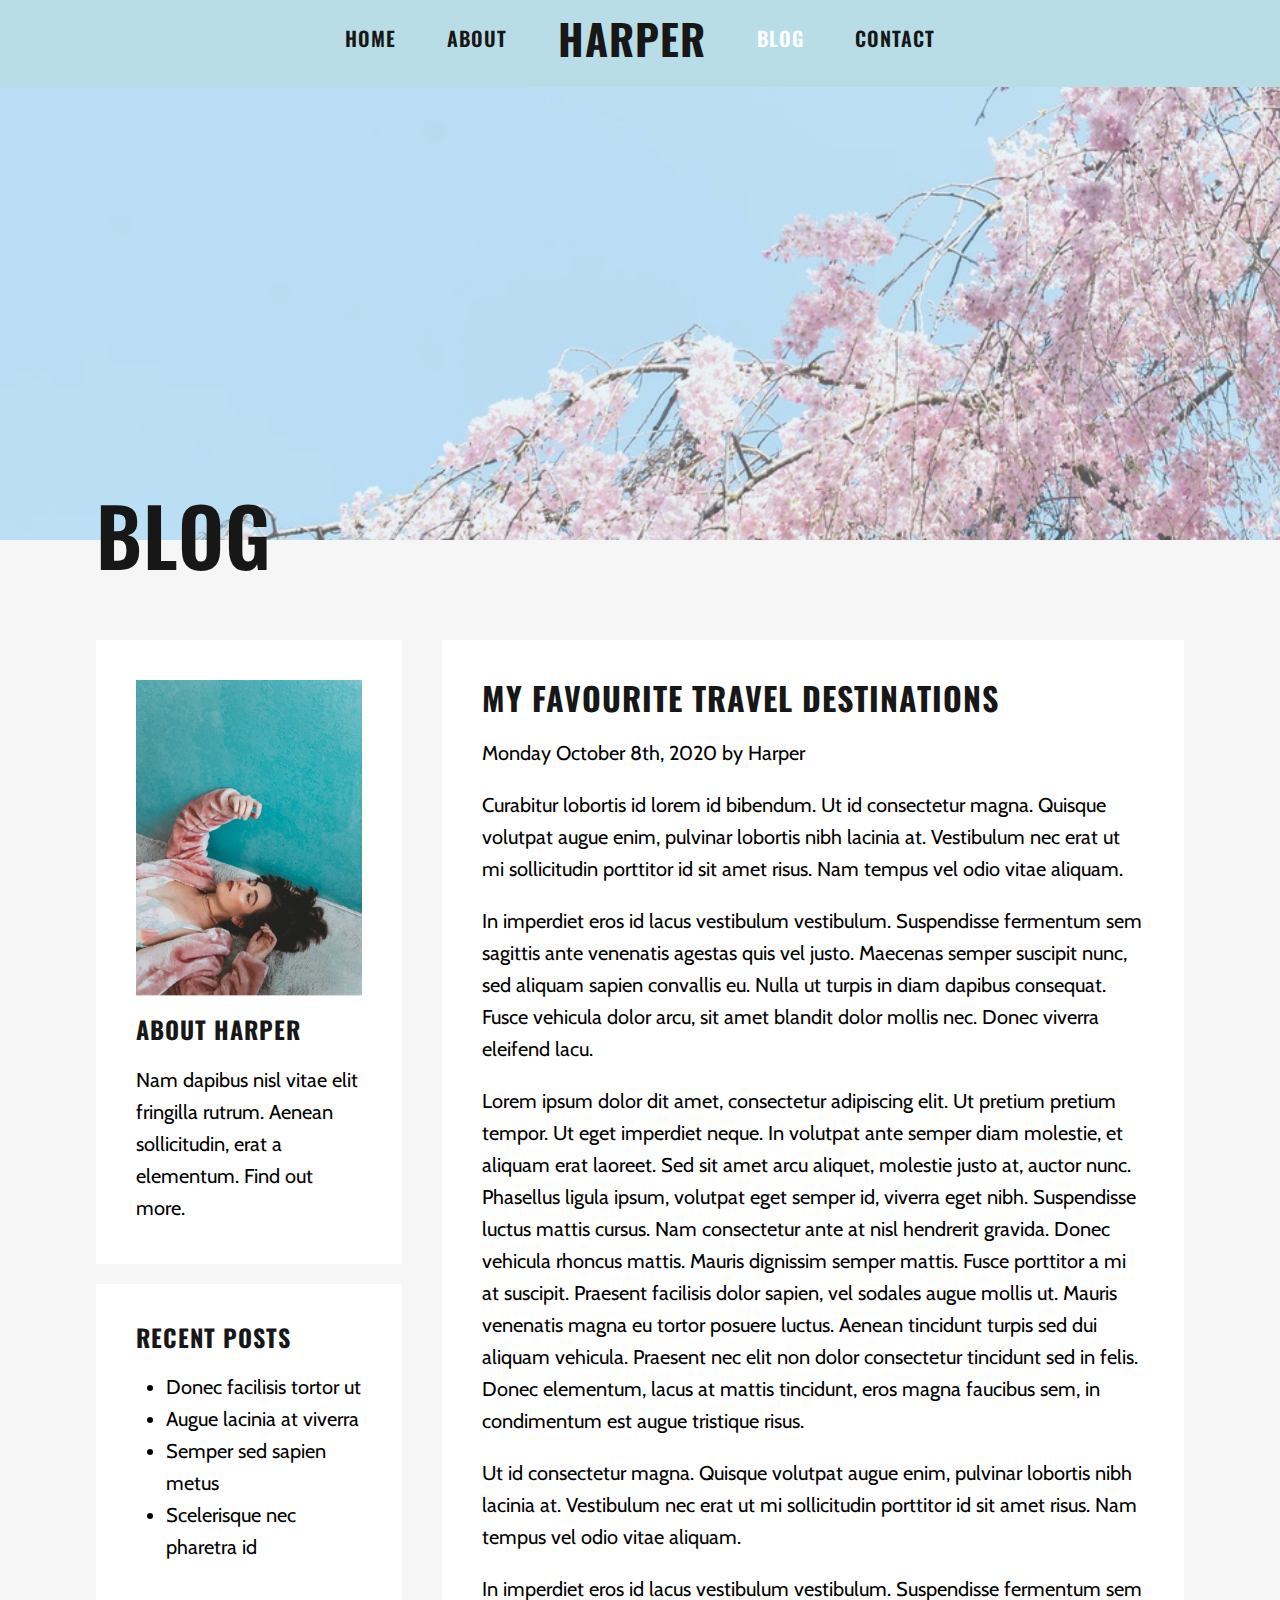
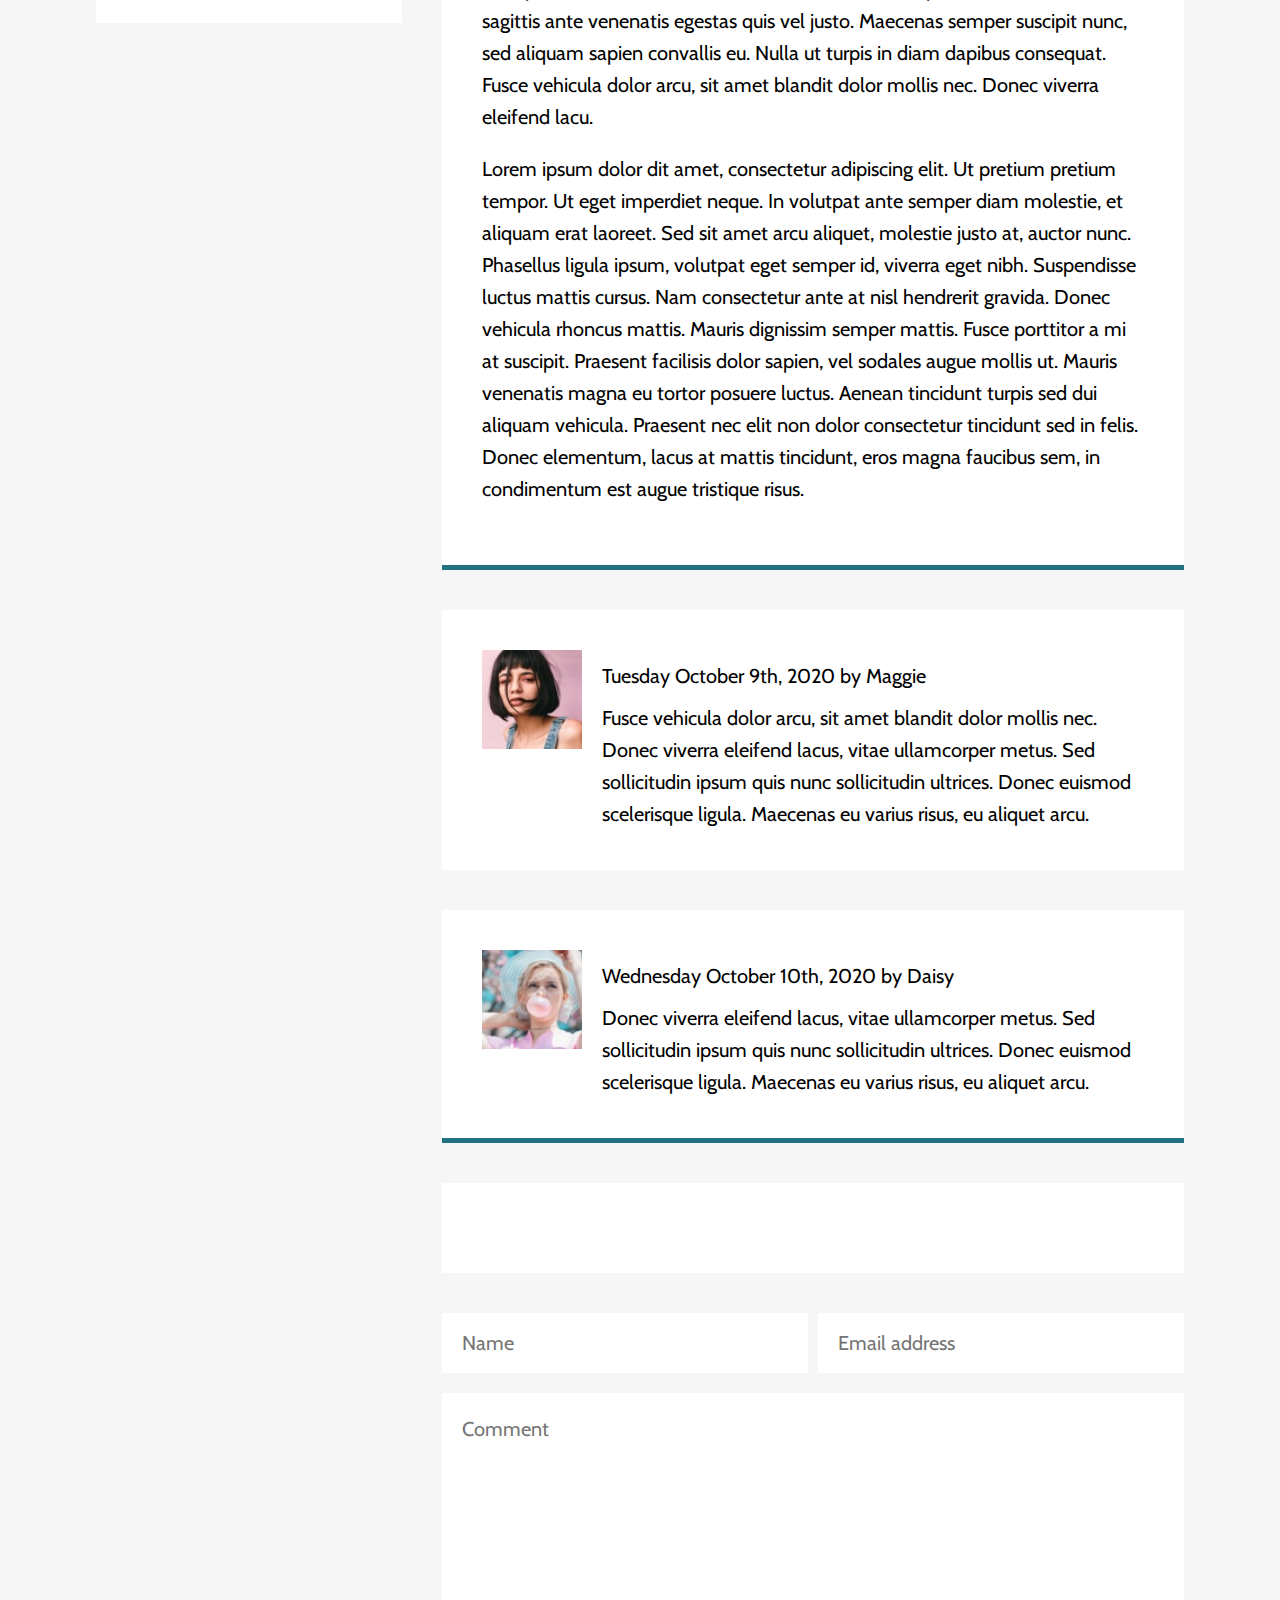
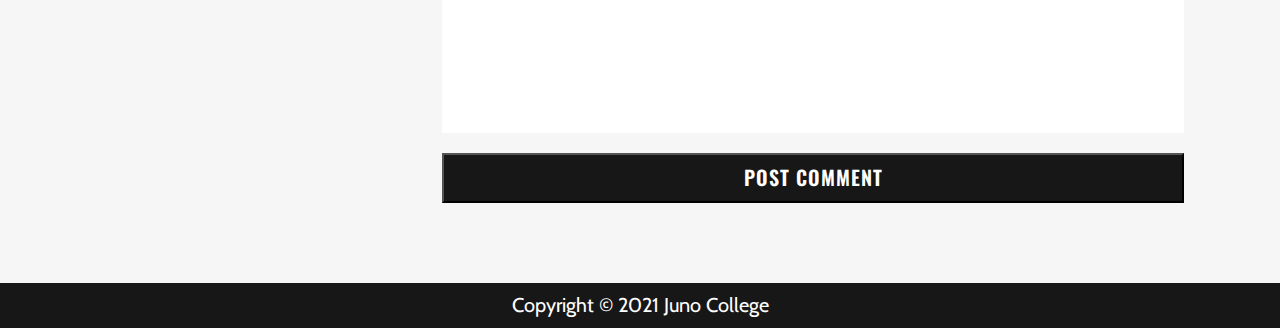
<file: html/blog.html>
<!DOCTYPE html>
<html lang="en">
<head>
    <meta charset="UTF-8">
    <meta http-equiv="X-UA-Compatible" content="IE=edge">
    <meta name="viewport" content="width=device-width, initial-scale=1.0">
    <title>Blog</title>
    <link rel="preconnect" href="https://fonts.gstatic.com">
    <link href="https://fonts.googleapis.com/css2?family=Cabin&family=Oswald:wght@400;600&display=swap" rel="stylesheet">
    <link rel="stylesheet" href="../styles/style.css">
</head>
<body class="blog">
    <!-- header -->
    <header class="blogHeader">
        <nav class="headerNav">
            <ul>
                <li class="hide"><a href="../index.html">Home</a></li>
                <li class="hide"><a href="#">About</a></li>
                <li><h2>Harper</h2></li>
                <li class="hide"><a href="blog.html">Blog</a></li>
                <li class="hide"><a href="contact.html">Contact</a></li>
            </ul>
            <ul class="mobileNav">
                <li><a href="../index.html">Home</a></li>
                <li><a href="#">About</a></li>
                <li><a href="blog.html">Blog</a></li>
                <li><a href="contact.html">Contact</a></li>
            </ul>
        </nav>
        <div class="blogWrapper">
            <h1>Blog</h1>
        </div>
    </header>
    <!-- main -->
    <main>
        <div class="blogWrapper">
            <div class="blogPageFlexContainer">
                <section class="aboutRecent">
                    <div class="about">
                        <div class="aboutImg">
                            <img src="../assets/blog-image-2.jpg" alt="a person with a pink fur coat on laying on the carpet beside a turquoise wall">
                        </div>
                        <div class="aboutText">
                            <h4><a href="#" class="blogAboutLink">About Harper</a></h4>
                            <p>Nam dapibus nisl vitae elit fringilla rutrum.  Aenean sollicitudin, erat a elementum.  Find out more.</p>
                        </div>
                    </div>
                    <div class="recent">
                        <h4>Recent Posts</h4>
                        <ul>
                            <li>Donec facilisis tortor ut</li>
                            <li>Augue lacinia at viverra</li>
                            <li>Semper sed sapien metus</li>
                            <li>Scelerisque nec pharetra id</li>
                        </ul>
                    </div>
                </section>
                <section class="blogPosts">
                    <div class="blogPostEntry entryOne">
                        <h3>My Favourite Travel Destinations</h3>
                        <p>Monday October 8th, 2020 by Harper</p>
                        <p>Curabitur lobortis id lorem id bibendum.  Ut id consectetur magna.  Quisque volutpat augue enim, pulvinar lobortis nibh lacinia at.  Vestibulum nec erat ut mi sollicitudin porttitor id sit amet risus.  Nam tempus vel odio vitae aliquam.</p>
                        <p>In imperdiet eros id lacus vestibulum vestibulum.  Suspendisse fermentum sem sagittis ante venenatis agestas quis vel justo.  Maecenas semper suscipit nunc, sed aliquam sapien convallis eu.  Nulla ut turpis in diam dapibus consequat. Fusce vehicula dolor arcu, sit amet blandit dolor mollis nec.  Donec viverra eleifend lacu.</p>
                        <p>Lorem ipsum dolor dit amet, consectetur adipiscing elit.  Ut pretium pretium tempor.  Ut eget imperdiet neque.  In volutpat ante semper diam molestie, et aliquam erat laoreet.  Sed sit amet arcu aliquet, molestie justo at, auctor nunc.  Phasellus ligula ipsum, volutpat eget semper id, viverra eget nibh.  Suspendisse luctus mattis cursus.  Nam consectetur ante at nisl hendrerit gravida.  Donec vehicula rhoncus mattis.  Mauris dignissim semper mattis.  Fusce porttitor a mi at suscipit.  Praesent facilisis dolor sapien, vel sodales augue mollis ut.  Mauris venenatis magna eu tortor posuere luctus.  Aenean tincidunt turpis sed dui aliquam vehicula.  Praesent nec elit non dolor consectetur tincidunt sed in felis.  Donec elementum, lacus at mattis tincidunt, eros magna faucibus sem, in condimentum est augue tristique risus.</p>
                        <p>Ut id consectetur magna.  Quisque volutpat augue enim, pulvinar lobortis nibh lacinia at.  Vestibulum nec erat ut mi sollicitudin porttitor id sit amet risus.  Nam tempus vel odio vitae aliquam.</p>
                        <p>In imperdiet eros id lacus vestibulum vestibulum.  Suspendisse fermentum sem sagittis ante venenatis egestas quis vel justo.  Maecenas semper suscipit nunc, sed aliquam sapien convallis eu.  Nulla ut turpis in diam dapibus consequat.  Fusce vehicula dolor arcu, sit amet blandit dolor mollis nec.  Donec viverra eleifend lacu.</p>
                        <p>Lorem ipsum dolor dit amet, consectetur adipiscing elit.  Ut pretium pretium tempor.  Ut eget imperdiet neque.  In volutpat ante semper diam molestie, et aliquam erat laoreet.  Sed sit amet arcu aliquet, molestie justo at, auctor nunc.  Phasellus ligula ipsum, volutpat eget semper id, viverra eget nibh.  Suspendisse luctus mattis cursus.  Nam consectetur ante at nisl hendrerit gravida.  Donec vehicula rhoncus mattis.  Mauris dignissim semper mattis.  Fusce porttitor a mi at suscipit.  Praesent facilisis dolor sapien, vel sodales augue mollis ut.  Mauris venenatis magna eu tortor posuere luctus.  Aenean tincidunt turpis sed dui aliquam vehicula.  Praesent nec elit non dolor consectetur tincidunt sed in felis.  Donec elementum, lacus at mattis tincidunt, eros magna faucibus sem, in condimentum est augue tristique risus.</p>
                    </div>
                    <div class="blogPostEntry entryTwo">
                        <div class="entryImgContainer">
                            <img src="../assets/blog-image-3.jpg" alt="user profile picture">
                        </div>
                        <div class="entryText">
                            <p>Tuesday October 9th, 2020 by Maggie</p>
                            <p>Fusce vehicula dolor arcu, sit amet blandit dolor mollis nec.  Donec viverra eleifend lacus, vitae ullamcorper metus.  Sed sollicitudin ipsum quis nunc sollicitudin ultrices.  Donec euismod scelerisque ligula.  Maecenas eu varius risus, eu aliquet arcu.</p>
                        </div>
                    </div>
                    <div class="blogPostEntry entryThree">
                        <div class="entryImgContainer">
                            <img src="../assets/blog-image-4.jpg" alt="user profile picture">
                        </div>
                        <div class="entryText">
                            <p>Wednesday October 10th, 2020 by Daisy</p>
                            <p>Donec viverra eleifend lacus, vitae ullamcorper metus.  Sed sollicitudin ipsum quis nunc sollicitudin ultrices.  Donec euismod scelerisque ligula.  Maecenas eu varius risus, eu aliquet arcu.</p>
                        </div>
                    </div>
                    <!-- user comments -->
                    <div class="userBlogEntry">
                        <div class="userImg">
                            <!-- user img to be added here -->
                        </div>
                        <div class="userBlogPost">
                            <!-- dynamic user content to be added here -->
                            <p class="userNameDate"></p>
                            <p class="userEntryText"></p>
                        </div>
                    </div>
                    <div class="formContainer">
                        <form class="entryForm">
                            <label for="name" class="visually-hidden">Name</label>
                            <input type="text" id="name" name="name" placeholder="Name">
                            <label for="email" class="visually-hidden">Email address</label>
                            <input type="email" id="email" name="email" placeholder="Email address">
                            <label for="comment" class="visually-hidden">Comment</label>
                            <textarea id="blogComment" name="blogComment" rows="10" placeholder="Comment"></textarea>
                            <button class="longButton">Post Comment</button>
                        </form>
                    </div>
                </section>
            </div>
        </div>
    </main>
    <footer>
        <p>Copyright © 2021 Juno College</p>
    </footer>
    <script src="../scripts/script.js"></script>
</body>
</html>
</file>
<file: styles/style.css>
html {
  line-height: 1.15;
  -ms-text-size-adjust: 100%;
  -webkit-text-size-adjust: 100%;
}

body {
  margin: 0;
}

article, aside, footer, header, nav, section {
  display: block;
}

h1 {
  font-size: 2em;
  margin: .67em 0;
}

figcaption, figure, main {
  display: block;
}

figure {
  margin: 1em 40px;
}

hr {
  -webkit-box-sizing: content-box;
          box-sizing: content-box;
  height: 0;
  overflow: visible;
}

pre {
  font-family: monospace,monospace;
  font-size: 1em;
}

a {
  background-color: transparent;
  -webkit-text-decoration-skip: objects;
}

abbr[title] {
  border-bottom: none;
  text-decoration: underline;
  -webkit-text-decoration: underline dotted;
          text-decoration: underline dotted;
}

b, strong {
  font-weight: inherit;
}

b, strong {
  font-weight: bolder;
}

code, kbd, samp {
  font-family: monospace,monospace;
  font-size: 1em;
}

dfn {
  font-style: italic;
}

mark {
  background-color: #ff0;
  color: #000;
}

small {
  font-size: 80%;
}

sub, sup {
  font-size: 75%;
  line-height: 0;
  position: relative;
  vertical-align: baseline;
}

sub {
  bottom: -.25em;
}

sup {
  top: -.5em;
}

audio, video {
  display: inline-block;
}

audio:not([controls]) {
  display: none;
  height: 0;
}

img {
  border-style: none;
}

svg:not(:root) {
  overflow: hidden;
}

button, input, optgroup, select, textarea {
  font-family: sans-serif;
  font-size: 100%;
  line-height: 1.15;
  margin: 0;
}

button, input {
  overflow: visible;
}

button, select {
  text-transform: none;
}

button, html [type=button], [type=reset], [type=submit] {
  -webkit-appearance: button;
}

button::-moz-focus-inner, [type=button]::-moz-focus-inner, [type=reset]::-moz-focus-inner, [type=submit]::-moz-focus-inner {
  border-style: none;
  padding: 0;
}

button:-moz-focusring, [type=button]:-moz-focusring, [type=reset]:-moz-focusring, [type=submit]:-moz-focusring {
  outline: 1px dotted ButtonText;
}

fieldset {
  padding: .35em .75em .625em;
}

legend {
  -webkit-box-sizing: border-box;
          box-sizing: border-box;
  color: inherit;
  display: table;
  max-width: 100%;
  padding: 0;
  white-space: normal;
}

progress {
  display: inline-block;
  vertical-align: baseline;
}

textarea {
  overflow: auto;
}

[type=checkbox], [type=radio] {
  -webkit-box-sizing: border-box;
          box-sizing: border-box;
  padding: 0;
}

[type=number]::-webkit-inner-spin-button, [type=number]::-webkit-outer-spin-button {
  height: auto;
}

[type=search] {
  -webkit-appearance: textfield;
  outline-offset: -2px;
}

[type=search]::-webkit-search-cancel-button, [type=search]::-webkit-search-decoration {
  -webkit-appearance: none;
}

::-webkit-file-upload-button {
  -webkit-appearance: button;
  font: inherit;
}

details, menu {
  display: block;
}

summary {
  display: list-item;
}

canvas {
  display: inline-block;
}

template {
  display: none;
}

[hidden] {
  display: none;
}

.clearfix:after {
  visibility: hidden;
  display: block;
  font-size: 0;
  content: '';
  clear: both;
  height: 0;
}

html {
  -webkit-box-sizing: border-box;
  box-sizing: border-box;
}

*, *:before, *:after {
  -webkit-box-sizing: inherit;
          box-sizing: inherit;
}

.sr-only {
  position: absolute;
  width: 1px;
  height: 1px;
  margin: -1px;
  border: 0;
  padding: 0;
  white-space: nowrap;
  -webkit-clip-path: inset(100%);
          clip-path: inset(100%);
  clip: rect(0 0 0 0);
  overflow: hidden;
}

h1,
h2,
h3,
h4,
a,
.findButton,
.readButton,
.longButton,
.headerNav li,
.mobileNav li {
  font-family: "Oswald", sans-serif;
  letter-spacing: 0.05rem;
  color: #171717;
  text-transform: uppercase;
  color: #171717;
  margin: 0;
}

.findButton,
.readButton,
.longButton {
  color: #FFF;
}

.headerNav li,
.mobileNav li {
  font-weight: 600;
}

h1 {
  font-size: 4rem;
  line-height: 4.6rem;
  font-weight: 600;
}

.homeH1 {
  font-size: 6rem;
}

h2 {
  font-size: 2.1rem;
}

h3 {
  font-size: 1.6rem;
}

h4 {
  font-size: 1.2rem;
}

.findButton,
.readButton,
.longButton {
  text-align: center;
  line-height: 1.6px;
  font-weight: 600;
}

.headerNav li {
  line-height: 1.45rem;
}

p,
.recent ul li {
  font-family: "Cabin", sans-serif;
  line-height: 1.6;
  letter-spacing: 0rem;
  margin: 0;
}

input[placeholder],
textarea[placeholder] {
  font-family: "Cabin", sans-serif;
  color: #171717;
  padding-left: 1rem;
  line-height: 1.6rem;
}

footer p {
  color: #FFF;
}

.wrapper {
  max-width: 1280px;
  width: 90%;
  margin: 0 auto;
}

.homeHeader {
  height: 80vh;
  background: #B9DDE7;
}

.home a[href$="index.html"] {
  color: #FFF;
}

.headerFlexContainer {
  padding-top: 1rem;
  display: -webkit-box;
  display: -ms-flexbox;
  display: flex;
  -webkit-box-pack: justify;
      -ms-flex-pack: justify;
          justify-content: space-between;
}

.headerImg {
  margin: 1.5rem 2rem 0 0;
  width: 40%;
  -webkit-box-shadow: 1rem 1rem 0 0 #FFF;
          box-shadow: 1rem 1rem 0 0 #FFF;
}

.heroLogo {
  width: 60%;
  -ms-flex-item-align: center;
      -ms-grid-row-align: center;
      align-self: center;
  position: relative;
}

.logoImg {
  width: 7rem;
  position: absolute;
  top: -65%;
  right: 30%;
}

.whosHarper {
  background: #F6F6F6;
  margin: 0;
}

.whosHarperFlexContainer {
  width: 50%;
  float: right;
  display: -webkit-box;
  display: -ms-flexbox;
  display: flex;
  -webkit-box-orient: vertical;
  -webkit-box-direction: normal;
      -ms-flex-direction: column;
          flex-direction: column;
  padding-top: 7%;
  padding-bottom: 7%;
}

.whosHarperFlexContainer h2 {
  padding-bottom: 1rem;
}

.whosHarperFlexContainer p {
  padding-bottom: 2rem;
}

.findButton {
  background: #171717;
  padding: 0.5rem 2rem;
}

.findButton:hover,
.findButton:focus {
  background: #F38D8D;
  color: #171717;
}

.linksSection {
  background: #F6F6F6;
  padding: 5% 0 5% 0;
}

.linksFlexContainer {
  display: -webkit-box;
  display: -ms-flexbox;
  display: flex;
  -ms-flex-wrap: wrap;
      flex-wrap: wrap;
}

.linksFlexChild {
  width: 50%;
  display: -webkit-box;
  display: -ms-flexbox;
  display: flex;
}

.fontAwesome {
  margin-right: 1rem;
}

.fontAwesome i {
  background: #B9DDE7;
  font-size: 1.6rem;
  height: 3rem;
  width: 3rem;
  padding: 0.65rem;
  border-radius: 50%;
  text-align: center;
}

.linksFlexChild h3 {
  padding-bottom: 1rem;
}

.linksFlexChild p {
  margin-bottom: 2rem;
}

.blogSection {
  background: #FFF;
}

.leftWrapper {
  margin-left: auto;
  margin-right: 0;
  max-width: 640px;
  width: 80%;
}

.rightWrapper {
  margin-left: 0;
  margin-right: auto;
  max-width: 640px;
  width: 80%;
}

.blogFlexContainer {
  display: -webkit-box;
  display: -ms-flexbox;
  display: flex;
  -ms-flex-wrap: wrap;
      flex-wrap: wrap;
  -ms-flex-line-pack: center;
      align-content: center;
}

.blogChild {
  width: 40%;
  display: -webkit-box;
  display: -ms-flexbox;
  display: flex;
  -webkit-box-flex: 1;
      -ms-flex: 1 0 auto;
          flex: 1 0 auto;
}

.blogImgLeftContainer {
  background: #227284;
  position: relative;
  top: -1.5rem;
}

.blogImgRightContainer {
  background: #B9DDE7;
  position: relative;
  bottom: -2rem;
}

.blogImgLeft {
  position: relative;
  top: -1rem;
  right: 1rem;
}

.blogImgRight {
  position: relative;
  bottom: 1rem;
  left: -1rem;
}

.blogTextRight,
.blogTextLeft {
  -webkit-box-orient: vertical;
  -webkit-box-direction: normal;
      -ms-flex-direction: column;
          flex-direction: column;
}

.blogTextRight {
  margin-left: 0;
  margin-right: auto;
  padding-left: 2rem;
  padding-top: 2rem;
  width: 90%;
}

.blogTextLeft {
  margin-left: auto;
  margin-right: 0;
  padding-right: 5rem;
  padding-top: 1rem;
  width: 90%;
}

.blogTextRight h3,
.blogTextLeft h3 {
  padding-bottom: 1.5rem;
}

.blogTextRight p,
.blogTextLeft p {
  padding-bottom: 2rem;
}

.readButton {
  background: #171717;
  padding: 1rem 1.25rem;
  margin-bottom: 1rem;
}

.blogTextRight .readButton {
  -ms-flex-item-align: start;
      align-self: flex-start;
}

.blogTextLeft .readButton {
  -ms-flex-item-align: end;
      align-self: flex-end;
}

.readButton:hover,
.readButton:focus {
  background: #F38D8D;
  color: #171717;
}

.journeySection {
  background: #F6F6F6;
  padding: 4rem 0 4rem 0;
}

.journeyFlexContainer {
  display: -webkit-box;
  display: -ms-flexbox;
  display: flex;
  -webkit-box-align: center;
      -ms-flex-align: center;
          align-items: center;
}

.journeyImgContainer {
  width: 30%;
  padding-right: 3.5rem;
}

.journeyImgContainer img {
  -webkit-box-shadow: 1rem 1rem 0 0 #227284;
          box-shadow: 1rem 1rem 0 0 #227284;
}

.journeyText {
  width: 70%;
}

.journeyText h2 {
  padding-bottom: 1rem;
}

.journeyText p {
  padding-bottom: 3rem;
}

.imgGallery {
  background: #FFF;
}

.imgGalleryContainer {
  display: -webkit-box;
  display: -ms-flexbox;
  display: flex;
  -webkit-box-pack: justify;
      -ms-flex-pack: justify;
          justify-content: space-between;
}

.imgGalleryContainer:first-child,
.imgGalleryContainer:nth-child(2) {
  margin-right: 0.5rem;
}

.imgGalleryChild {
  padding: 4rem 0;
  width: calc(100% / 3 - 1rem);
}

@media (max-width: 800px) {
  .wrapper {
    max-width: 800px;
    width: 90%;
    margin: 0 auto;
  }
  .homeHeader {
    height: 60vh;
  }
}

@media (max-width: 700px) {
  .headerImg {
    display: none;
  }
  .homeHeader h1 {
    position: absolute;
    top: 20rem;
  }
  .heroLogo img {
    display: none;
  }
  .whosHarper h2 {
    margin-top: 2rem;
  }
  .whosHarperFlexContainer {
    width: 100%;
  }
  .linksFlexContainer {
    -webkit-box-orient: vertical;
    -webkit-box-direction: normal;
        -ms-flex-direction: column;
            flex-direction: column;
  }
  .linksFlexChild {
    width: 100%;
  }
  .blogChild {
    width: 100%;
  }
  .journeyFlexContainer {
    -webkit-box-orient: vertical;
    -webkit-box-direction: normal;
        -ms-flex-direction: column;
            flex-direction: column;
  }
  .journeyImgContainer {
    width: 80%;
  }
  .journeyText {
    margin-top: 2rem;
  }
  .imgGalleryContainer {
    -webkit-box-orient: vertical;
    -webkit-box-direction: normal;
        -ms-flex-direction: column;
            flex-direction: column;
  }
  .imgGalleryChild {
    width: 100%;
    padding: 1rem 0;
  }
}

@media (max-width: 580px) {
  .wrapper {
    max-width: 580px;
    width: 95%;
    margin: 0 auto;
  }
  .heroLogo h1 {
    font-size: 5rem;
    top: 19rem;
  }
  .whosHarper h2 {
    margin-top: 3rem;
  }
  .bannerImgContainer {
    width: 100%;
  }
}

@media (max-width: 360px) {
  .findButton,
  .readButton {
    padding: 0.5rem 0.75rem;
  }
}

.blogWrapper {
  max-width: 1400px;
  width: 85%;
  margin: 0 auto;
}

.blogHeader {
  height: 60vh;
  background-image: url(../assets/blog-image-1.jpg);
  background-size: cover;
  position: relative;
}

.blog a[href="blog.html"] {
  color: #FFF;
}

.mobileNav {
  padding-top: 0.5rem;
  visibility: hidden;
  display: none;
  height: 1px;
  width: 1px;
}

.blogHeader h1 {
  position: absolute;
  bottom: -2rem;
}

main {
  background: #F6F6F6;
}

.blogPageFlexContainer {
  padding-top: 5rem;
  display: -webkit-box;
  display: -ms-flexbox;
  display: flex;
  -webkit-box-pack: justify;
      -ms-flex-pack: justify;
          justify-content: space-between;
}

.aboutRecent {
  margin-right: 1rem;
  width: calc(30% - 1rem);
}

.about {
  background: #FFF;
  padding: 2rem;
}

.about h4 {
  margin: 1rem 0;
}

.recent {
  background: #FFF;
  margin: 1rem 0 0 0;
  padding: 2rem;
}

.recent ul {
  padding-left: 1.5rem;
}

.blogPosts {
  width: calc(70% - 1rem);
}

.entryOne,
.entryThree {
  border-bottom: 0.25rem solid #227284;
}

.blogPostEntry,
.userBlogEntry {
  background: #FFF;
  padding: 2rem;
  margin-bottom: 2rem;
}

.blogPostEntry h3 {
  margin-bottom: 1rem;
}

.entryOne p {
  margin-bottom: 1rem;
}

.entryTwo,
.entryThree,
.userBlogEntry {
  display: -webkit-box;
  display: -ms-flexbox;
  display: flex;
}

.entryImgContainer,
.userImg {
  margin-right: 1rem;
  width: calc(15% - 1rem);
  -webkit-box-flex: 1;
      -ms-flex: 1 0 auto;
          flex: 1 0 auto;
}

.entryText,
.userBlogPost {
  width: calc(85% - 1rem);
  -webkit-box-flex: 0;
      -ms-flex: 0 1 auto;
          flex: 0 1 auto;
}

.entryText p,
.userBlogPost p {
  margin: 0.5rem 0 0 0;
}

.entryForm {
  display: -webkit-box;
  display: -ms-flexbox;
  display: flex;
  -ms-flex-wrap: wrap;
      flex-wrap: wrap;
  -webkit-box-pack: justify;
      -ms-flex-pack: justify;
          justify-content: space-between;
}

input[name="name"],
input[name="email"] {
  width: calc(50% - 0.25rem);
  height: 3rem;
}

textarea[name="blogComment"] {
  border: none;
  width: 100%;
  margin: 1rem 0;
  resize: none;
  overflow: hidden;
  padding: 1rem 0 0 1rem;
}

.blogButton {
  margin-bottom: 4rem;
}

.visually-hidden {
  position: absolute !important;
  height: 1px;
  width: 1px;
  overflow: hidden;
  clip: rect(1px 1px 1px 1px);
  /* IE6, IE7 */
  clip: rect(1px, 1px, 1px, 1px);
  white-space: nowrap;
  /* added line */
}

@media (max-width: 940px) {
  .blogWrapper {
    max-width: 940px;
    width: 85%;
    margin: 0 auto;
  }
  .blogPageFlexContainer {
    -webkit-box-orient: vertical;
    -webkit-box-direction: normal;
        -ms-flex-direction: column;
            flex-direction: column;
    -webkit-box-pack: justify;
        -ms-flex-pack: justify;
            justify-content: space-between;
  }
  .aboutRecent {
    width: 100%;
    display: -webkit-box;
    display: -ms-flexbox;
    display: flex;
    -webkit-box-pack: justify;
        -ms-flex-pack: justify;
            justify-content: space-between;
    margin-bottom: 1rem;
    margin-right: 0;
  }
  .about {
    width: calc(50% - 0.5rem);
    display: -webkit-box;
    display: -ms-flexbox;
    display: flex;
    margin-right: 0.5rem;
  }
  .aboutImg {
    display: none;
  }
  .recent {
    width: calc(50% - 0.5rem);
    margin-top: 0;
  }
  .blogPosts {
    width: 100%;
  }
  .entryImgContainer {
    -ms-flex-item-align: center;
        -ms-grid-row-align: center;
        align-self: center;
    margin-right: 1rem;
    width: calc(30% - 1rem);
  }
  .entryText {
    width: calc(70% - 1rem);
  }
}

@media (max-width: 675px) {
  .blogWrapper {
    max-width: 675px;
    width: 90%;
    margin: 0 auto;
  }
  .aboutRecent {
    -webkit-box-orient: vertical;
    -webkit-box-direction: normal;
        -ms-flex-direction: column;
            flex-direction: column;
  }
  .about,
  .recent {
    width: 100%;
    text-align: center;
  }
  .about {
    margin-bottom: 1rem;
  }
  .entryForm input[name="name"],
  .entryForm input[name="email"] {
    width: 100%;
    height: 3rem;
  }
}

@media (max-width: 500px) {
  .hide {
    visibility: hidden;
  }
  .entryTwo,
  .entryThree {
    -webkit-box-orient: vertical;
    -webkit-box-direction: normal;
        -ms-flex-direction: column;
            flex-direction: column;
    -webkit-box-align: center;
        -ms-flex-align: center;
            align-items: center;
    text-align: center;
    padding: 0.5rem;
  }
  .entryImgContainer {
    width: 70%;
  }
}

.contactWrapper {
  max-width: 1400px;
  width: 80%;
  margin: 0 auto;
}

.contactHeader {
  height: 50vh;
  background-image: url(../assets/contact-image-1.jpg);
  background-size: cover;
  position: relative;
}

.contact a[href="contact.html"] {
  color: #FFF;
}

.contactHeader h1 {
  position: absolute;
  bottom: -2rem;
}

.mobileNav {
  padding-top: 0.5rem;
  visibility: hidden;
  display: none;
  height: 1px;
  width: 1px;
}

.contactWrapper {
  max-width: 1400px;
  width: 80%;
  margin: 0 auto;
}

main {
  background: #F6F6F6;
}

.contactFlexContainer {
  padding-top: 5rem;
  display: -webkit-box;
  display: -ms-flexbox;
  display: flex;
}

.contactInfo {
  background: #FFF;
  margin: 0 2rem 2rem 0;
  padding: 2rem;
  width: calc(30% - 2rem);
  height: 50%;
}

.socialNav ul {
  width: 70%;
  display: -webkit-box;
  display: -ms-flexbox;
  display: flex;
  -webkit-box-pack: justify;
      -ms-flex-pack: justify;
          justify-content: space-between;
  padding: 0;
}

.socialNav li {
  font-size: 1.5rem;
  padding: 0 0.5rem;
}

.socialNav ul li a {
  color: #227284;
}

.socialNav ul li a:hover,
.socialNav ul li a:focus {
  color: #F38D8D;
}

.emailLink h4 {
  text-transform: lowercase;
  padding-bottom: 1rem;
}

.contactForm {
  width: calc(70% - 2rem);
  display: -webkit-box;
  display: -ms-flexbox;
  display: flex;
  -ms-flex-wrap: wrap;
      flex-wrap: wrap;
  -webkit-box-pack: justify;
      -ms-flex-pack: justify;
          justify-content: space-between;
}

input[name="name"],
input[name="email"],
input[name="contactMessage"] {
  border: none;
}

.contact input[name="name"] {
  padding-right: 0.5rem;
}

.contact input[name="name"],
.contact input[name="email"] {
  width: calc(50% - 0.5rem);
  height: 3rem;
}

textarea[name="contactMessage"] {
  border: none;
  width: 100%;
  margin: 1rem 0;
  resize: none;
  overflow: hidden;
  padding: 1rem 0 0 1rem;
}

@media (max-width: 1110px) {
  .contactWrapper {
    max-width: 1110px;
    width: 80%;
    margin: 0 auto;
  }
  .contactFlexContainer {
    display: -webkit-box;
    display: -ms-flexbox;
    display: flex;
    -webkit-box-orient: vertical;
    -webkit-box-direction: normal;
        -ms-flex-direction: column;
            flex-direction: column;
  }
  .contactInfo {
    width: 100%;
    height: auto;
    display: -webkit-box;
    display: -ms-flexbox;
    display: flex;
    -webkit-box-orient: vertical;
    -webkit-box-direction: normal;
        -ms-flex-direction: column;
            flex-direction: column;
    -webkit-box-pack: center;
        -ms-flex-pack: center;
            justify-content: center;
    -webkit-box-align: center;
        -ms-flex-align: center;
            align-items: center;
    padding: 1rem;
  }
  .socialNav {
    width: 50%;
  }
  .socialNav ul {
    width: auto;
  }
  .contactText {
    text-align: center;
    -ms-flex-item-align: center;
        -ms-grid-row-align: center;
        align-self: center;
  }
  .contactForm {
    width: 100%;
  }
}

@media (max-width: 720px) {
  .contactForm input[name="name"],
  .contactForm input[name="email"] {
    width: 100%;
    height: 3rem;
  }
  input[name="name"] {
    margin-bottom: 1rem;
  }
}

@media (max-width: 580px) {
  .contactWrapper {
    max-width: 580px;
    width: 95%;
    margin: 0 auto;
  }
  .contactHeader {
    overflow: hidden;
  }
  .mobileNav {
    height: auto;
    width: 100%;
    padding-left: 0;
    visibility: visible;
    display: -webkit-box;
    display: -ms-flexbox;
    display: flex;
    -webkit-box-pack: justify;
        -ms-flex-pack: justify;
            justify-content: space-between;
  }
  .contactHeader h1 {
    top: 60%;
  }
  .contact .headerNav nav ul {
    padding: 0;
  }
  .hide {
    visibility: hidden;
  }
  .socialNav {
    width: 50%;
  }
}

@media (max-width: 450px) {
  .socialNav {
    width: 100%;
  }
}

html {
  font-size: 125%;
  margin: 0;
  padding: 0;
}

img {
  width: 100%;
  height: auto;
  display: block;
}

ul {
  padding: 0;
}

a {
  text-decoration: none;
}

.headerNav {
  background: #B9DDE7;
  width: 100%;
  margin: 0;
  padding-top: 1.2rem;
  padding-bottom: 1.2rem;
}

.headerNav ul {
  display: -webkit-box;
  display: -ms-flexbox;
  display: flex;
  -webkit-box-pack: center;
      -ms-flex-pack: center;
          justify-content: center;
  -webkit-box-align: center;
      -ms-flex-align: center;
          align-items: center;
  margin: 0;
}

.headerNav li,
.socialNav li {
  list-style-type: none;
}

.headerNav li {
  padding: 0 2%;
  margin: 0;
}

.headerNav a:hover,
.headerNav a:focus {
  color: #FFF;
}

.longButton {
  width: 100%;
  height: 2.5rem;
  background: #171717;
  text-align: center;
  padding: 1rem 0 1rem 0;
  margin-bottom: 4rem;
}

.longButton:hover,
.longButton:focus {
  background: #F38D8D;
}

footer {
  background: #171717;
  width: 100%;
  text-align: center;
  padding: 0.5% 0;
}
</file>
